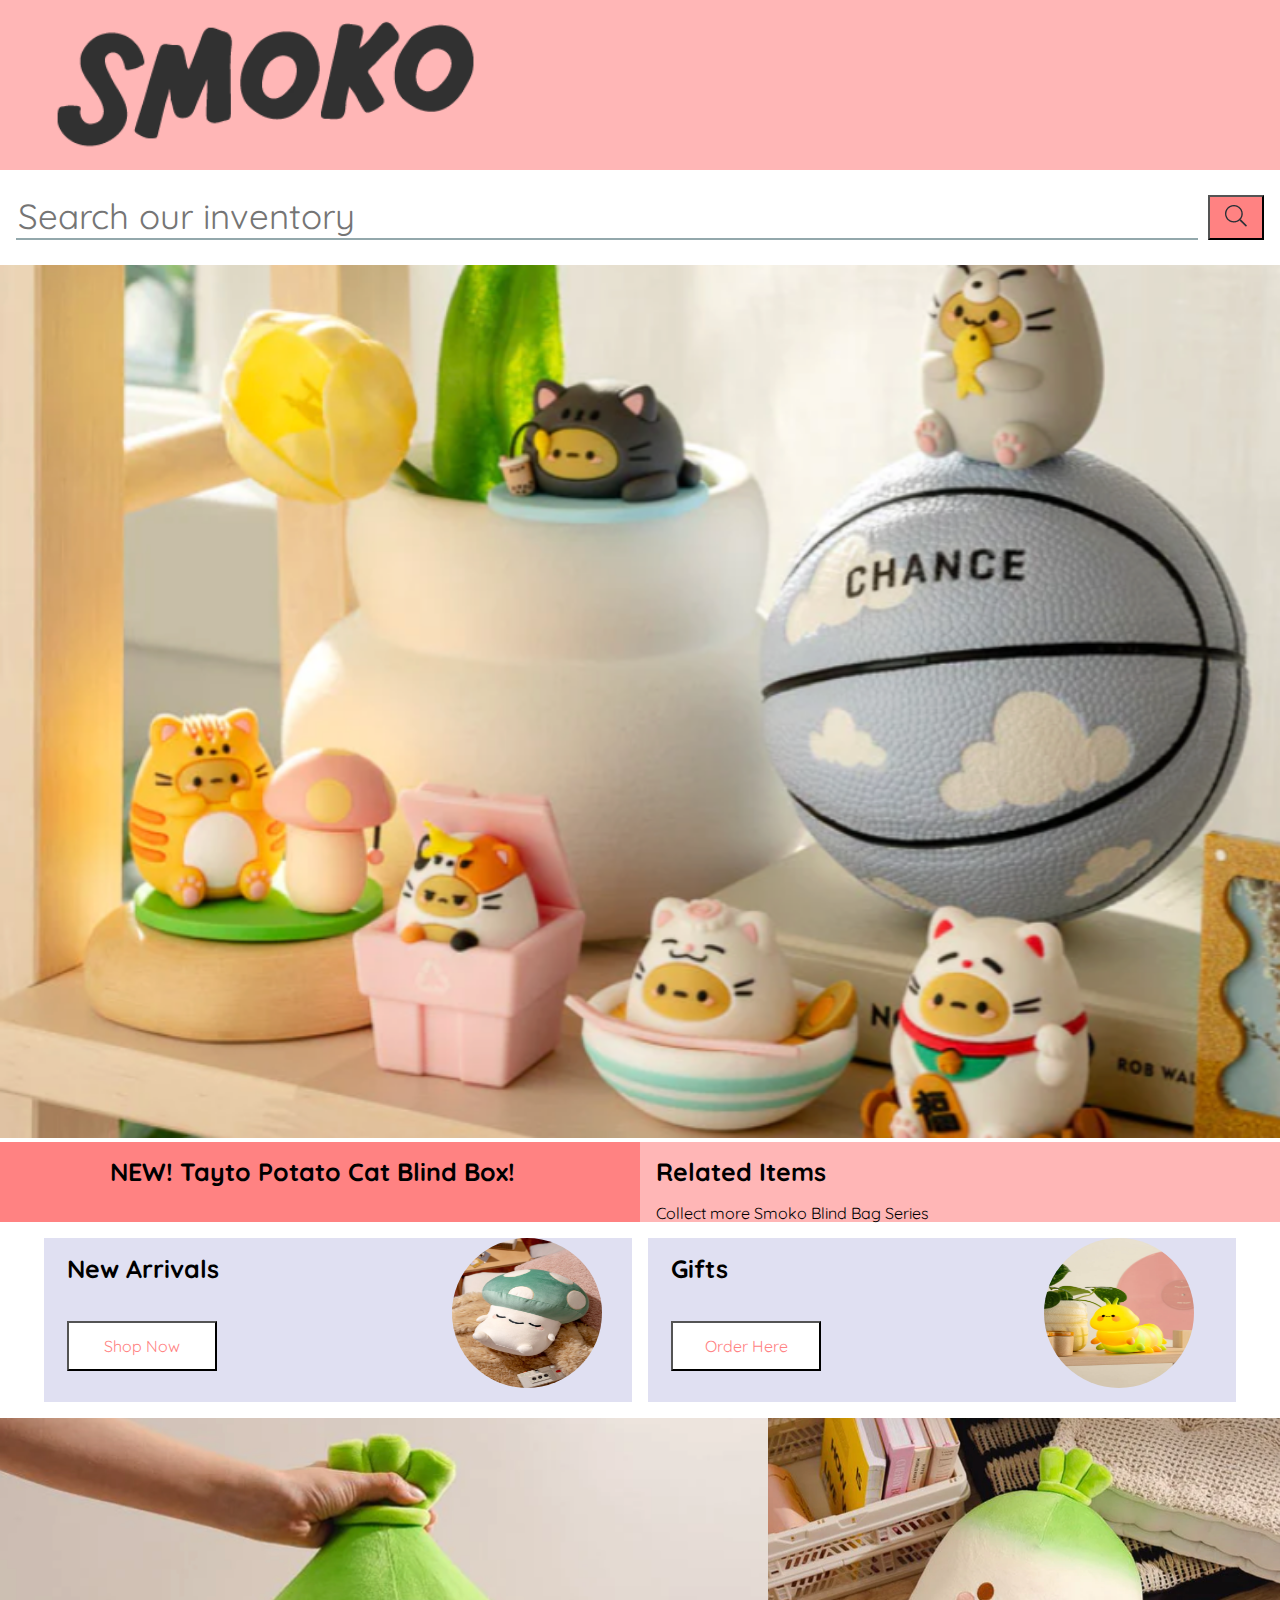
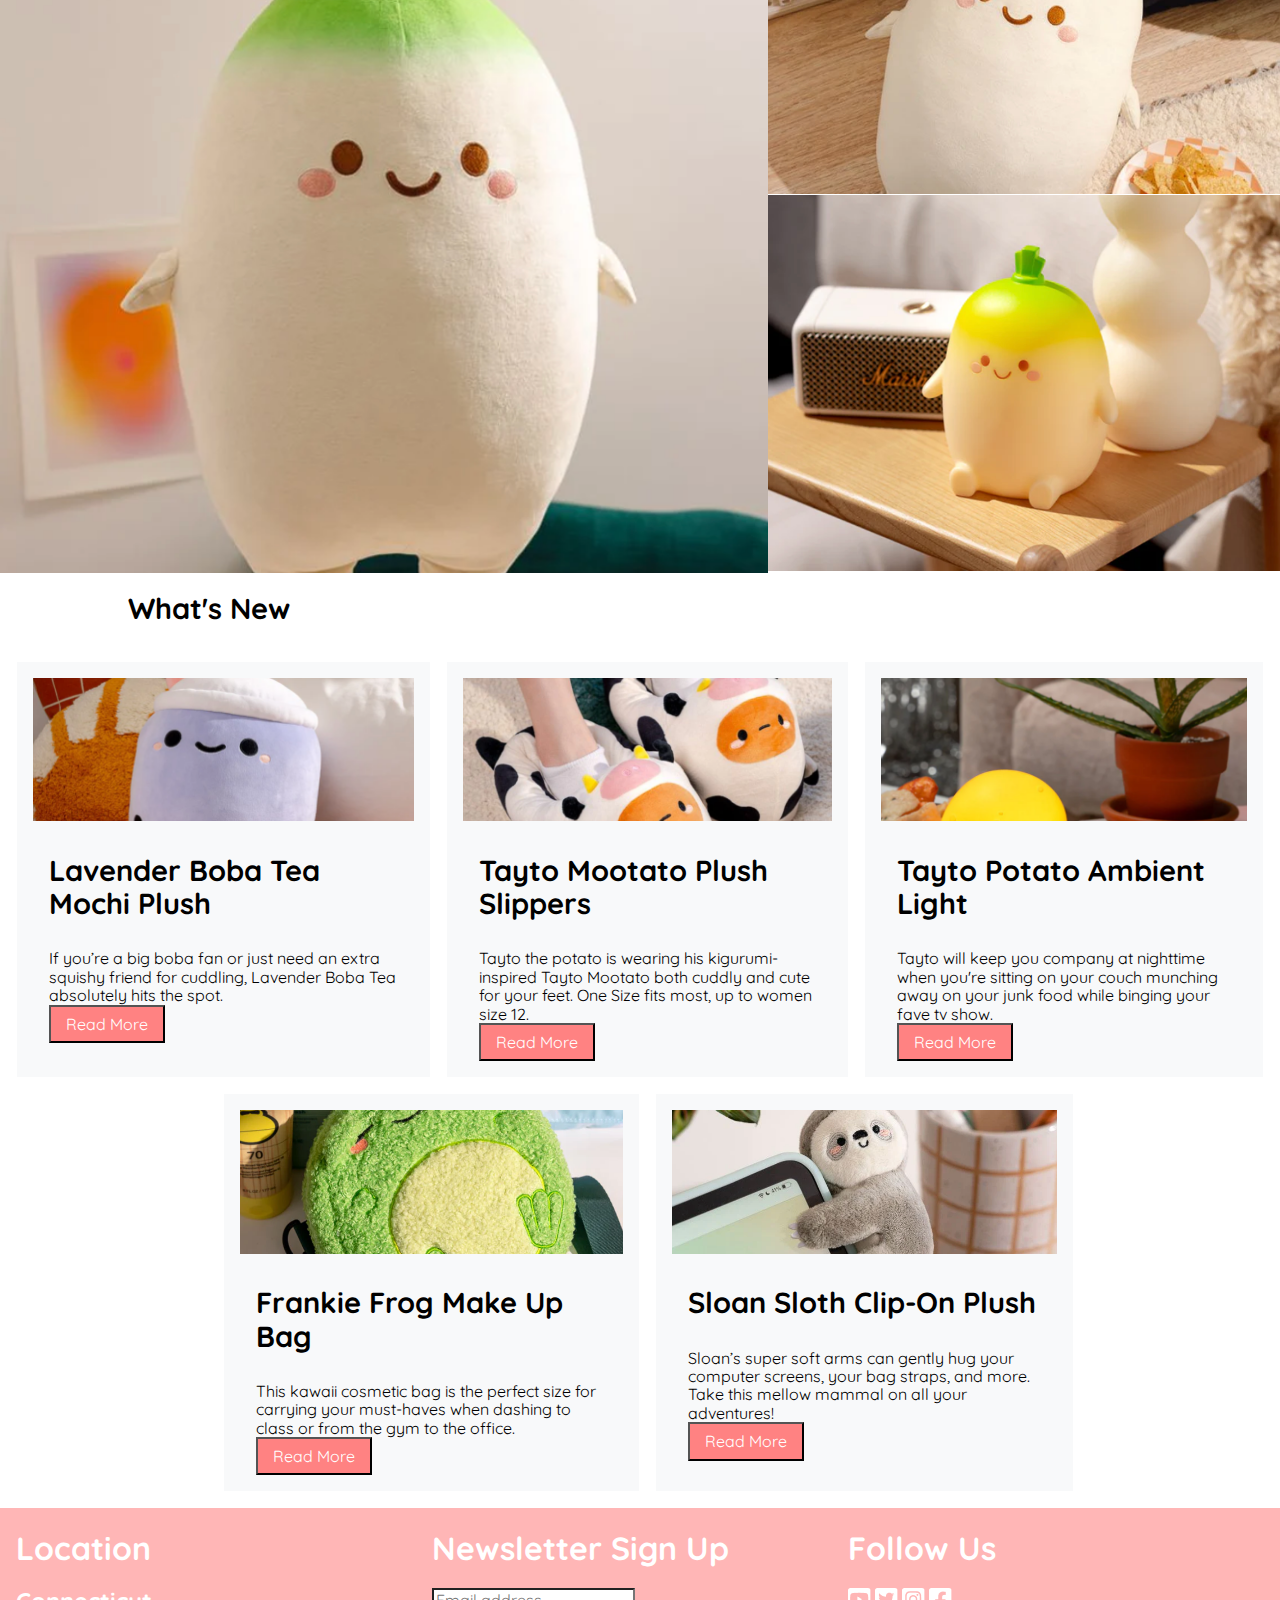
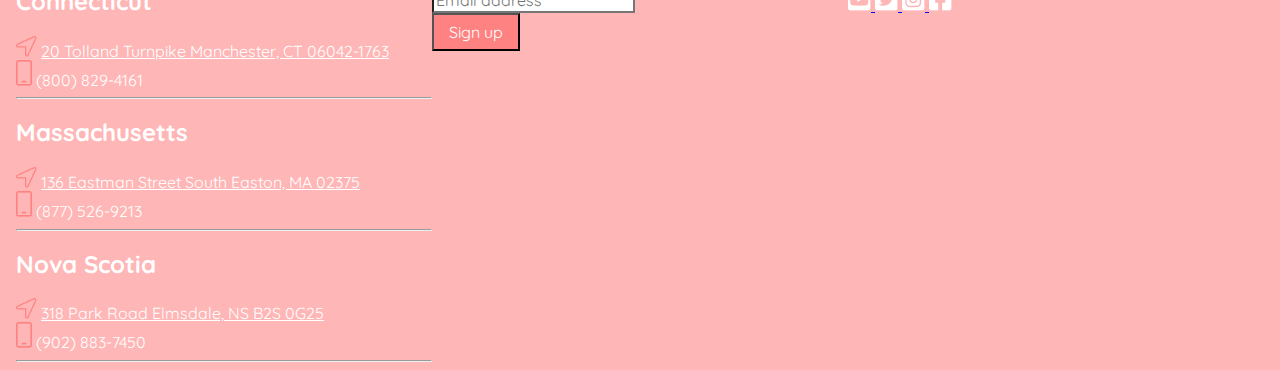
<file: deploy/index.html>
<!doctype html>
<html lang="en">


 <head>
   <meta charset="UTF-8">
   <meta name="viewport" content="width=device-width, initial-scale=1.0">
   <meta http-equiv="X-UA-Compatible" content="ie=edge">
   <link rel="preconnect" href="https://fonts.googleapis.com">
   <link rel="preconnect" href="https://fonts.gstatic.com" crossorigin>
   <link href="https://fonts.googleapis.com/css2?family=Quicksand:wght@300;400;500;600;700&display=swap" rel="stylesheet">
   <link rel="stylesheet" href="css/styles.css">
   <title>Starting Template</title>
 </head>


 <body>


   <header>
     <div class="header-color">
       <section class="container">
       <div class="content">
         <img class="large-image logo-image" src="img/smoko-logo.webp" alt="logo" />
       </div>
       </section>
     </div>


 <!-- Search -->     
     <section class="search container">
       <div class="content">
         <form action="#">
           <input type="text" placeholder="Search our inventory">
           <button class="button-search"><img src="img/search-icon.png" alt="search icon"></button>
         </form>
       </div>
   </section>
 </header>


 <!-- Hero -->
 <section>
   <img class="large-images" src = "img/hero.png" alt="Potato cat blindbox" />
 </section>


 <!-- Item Description -->


 <section class="hero">


 <section class="pink-boxes">
  
 <section class="bg-dark-pink container">
   <div class="content">
   <h1 class="headers"> NEW! Tayto Potato Cat
     Blind Box! </h1>
   </div>
 </section>


 <section class="bg-light-pink container">
   <div class="content">
   <h1 class="headers"> Related Items </h1>
   <p> Collect more Smoko Blind Bag Series </p>
   </div>
 </section>


 </section>


 </section>


 <!--New Arrivals and Gifts-->
<section class="NAG">
<section class="NAG-container">


 <section class="container light-purple arrivals">


   <div class="content">
     <h1 class="headers"> New Arrivals </h1>
     <div class="circlelmg">
     <img class="small-picture shroom" src="img/shroom.png" alt="mushroom">
     </div>
     <button class="button1">
       Shop Now
     </button> 
   </div>


 </section>


 <section class="container light-purple gifts">


   <div class="content">
     <h1 class="headers"> Gifts </h1>
     <div class="circlelmg">
     <img class="small-picture caterpie" src="img/caterpillar.png" alt="caterpillar">
     </div>
     <button class="button1">
       Order Here
     </button> 
   </div>
 </section>


</section>
</section>


 <!-- Radish -->
 <section class="radish">
 <section class="radish-pictures">
   <img class="large-images d1" src="img/daikon1.png" alt="daikon 1">
   <img class="large-images d2" src="img/daikon2.png" alt="daikon 2">
   <img class="large-images d3" src="img/daikon3.png" alt="daikon 3">
 </section>
 </section>


 <!-- What's New -->
 <section class="whats_new container">
   <div class="content">
     <h1 class="headers"> What's New </h1>
   </div>
 </section>


 <!-- Plushies -->
 <section class="plushies">
 <section class="plushie-container">
   <div class="boba">
   <img class="item-images" src="img/boba.png" alt="boba">
   <section class="container">
     <div class="content">
       <h3 class="headers"> Lavender Boba Tea Mochi Plush</h3>
       <p> If you’re a big boba fan or just need an extra squishy friend for cuddling, Lavender Boba Tea absolutely hits the spot.</p>
       <button class="button2">
       Read More
       </button> 
     </div>
   </section>
   </div>


   <div class="slippers">
     <img class="item-images" src="img/tato-slippers.png" alt="slips">
     <section class="container">
       <div class="content">
         <h3 class="headers"> Tayto Mootato Plush Slippers</h3>
         <p> Tayto the potato is wearing his kigurumi-inspired Tayto Mootato both cuddly and cute for your feet. One Size fits most, up to women size 12.</p>
         <button class="button2">
           Read More
         </button> 
       </div>
     </section>
   </div>


   <div class="tayto">
     <img class="item-images" src="img/tato-light.png" alt="light">
     <section class="container">
       <div class="content">
         <h3 class="headers"> Tayto Potato Ambient Light</h3>
         <p>Tayto will keep you company at nighttime when you're sitting on your couch munching away on your junk food while binging your fave tv show.</p>
         <button class="button2">
           Read More
         </button> 
       </div>
     </section>
   </div>


   <div class="frog">
     <img class="item-images" src="img/frog.png" alt="frog">
     <section class="container">
       <div class="content">
         <h3 class="headers"> Frankie Frog Make Up Bag </h3>
         <p>This kawaii cosmetic bag is the perfect size for carrying your must-haves when dashing to class or from the gym to the office.</p>
         <button class="button2">
           Read More
         </button> 
       </div>
     </section>
   </div>


   <div class="sloth">
     <img class="item-images" src="img/sloth.png" alt="sloth">
     <section class="container">
       <div class="content">
         <h3 class="headers"> Sloan Sloth Clip-On Plush</h3>
         <p> Sloan’s super soft arms can gently hug your computer screens, your bag straps, and more. Take this mellow mammal on all your adventures!</p>
         <button class="button2">
           Read More
         </button> 
       </div>
     </section>
   </div>


 </section>
 </section>


 <!--Footer-->
 <footer class="bg-light-pink">
 <section class="container">
 <div class="content footer-container">




 <div class="locations">


   <div class="background locations">
     <div class="white-text">
       <h1>Location</h1>
     </div>


     <div class="white-text">
       <h2>Connecticut</h2>
     </div>
     <div>
       <img src="img/location-arrow.png" alt="location icon">
         <a href="#" class="white-text">
           20 Tolland  Turnpike
           Manchester, CT 06042-1763
         </a>
     </div>
     <div>
       <img src="img/phone.png" alt="phone icon">
         <p class="white-text">(800) 829-4161</p>
     </div>
     <hr>
    
     <div class="white-text">
       <h2>Massachusetts</h2>
     </div>
     <div>
       <img src="img/location-arrow.png" alt="location icon">
         <a href="#" class="white-text">
         136 Eastman Street South
         Easton,  MA 02375
         </a>
     </div>
     <div>
       <img src="img/phone.png" alt="phone icon">
         <p class="white-text">(877)  526-9213</p>
     </div>
     <hr>


     <div class="white-text">
       <h2>Nova Scotia</h2>
     </div>
     <div>
       <img src="img/location-arrow.png" alt="location icon">
         <a href="#" class="white-text">
           318 Park Road
           Elmsdale, NS B2S 0G25
         </a>
     </div>
     <div>
       <img src="img/phone.png" alt="phone icon">
         <p class="white-text">(902) 883-7450</p>
     </div>
     <hr>
   </div>


 </div>


 <!--Sign up-->
  <div class="sign_up">
    <div>
     <div class="white-text">
       <h1>Newsletter Sign Up</h1>
     </div>
   <form action="#">
     <input type="text" placeholder="Email address">
     <button class="button2">
       Sign up
     </button>
   </form>
   </div>


 </div>


 <div class="follow">


   <div class="white-text">
     <h1>Follow Us</h1>
   </div>
     <a href="#">
       <img src="img/youtube.png" alt=Youtube>
     </a>


     <a href="#">
       <img src="img/twitter.png" alt="Twitter">
     </a>


     <a href="#">
       <img src="img/ig.png" alt="ig">
     </a>


     <a href="#">
       <img src="img/fb.png" alt="fb">
     </a>
 </div>


     <script src="js/scripts-min.js"></script>


</div>
</section>
</footer>


</body>


</html>
</file>
<file: deploy/css/styles.css>
/* =============
    Mixins
============= */
/* ---------------- Font Sizing ---------------- */
html {
  font-size: 100%;
}

/* ---------------- Media Queries ---------------- */
/* =============
    Variables
============= */
/*! normalize.css v8.0.1 | MIT License | github.com/necolas/normalize.css */
/* Document
   ========================================================================== */
/**
 * 1. Correct the line height in all browsers.
 * 2. Prevent adjustments of font size after orientation changes in iOS.
 */
html {
  line-height: 1.15; /* 1 */
  -webkit-text-size-adjust: 100%; /* 2 */
}

/* Sections
   ========================================================================== */
/**
 * Remove the margin in all browsers.
 */
body {
  margin: 0;
}

/**
 * Render the `main` element consistently in IE.
 */
main {
  display: block;
}

/**
 * Correct the font size and margin on `h1` elements within `section` and
 * `article` contexts in Chrome, Firefox, and Safari.
 */
h1 {
  font-size: 2em;
  margin: 0.67em 0;
}

/* Grouping content
   ========================================================================== */
/**
 * 1. Add the correct box sizing in Firefox.
 * 2. Show the overflow in Edge and IE.
 */
hr {
  box-sizing: content-box; /* 1 */
  height: 0; /* 1 */
  overflow: visible; /* 2 */
}

/**
 * 1. Correct the inheritance and scaling of font size in all browsers.
 * 2. Correct the odd `em` font sizing in all browsers.
 */
pre {
  font-family: monospace, monospace; /* 1 */
  font-size: 1em; /* 2 */
}

/* Text-level semantics
   ========================================================================== */
/**
 * Remove the gray background on active links in IE 10.
 */
a {
  background-color: transparent;
}

/**
 * 1. Remove the bottom border in Chrome 57-
 * 2. Add the correct text decoration in Chrome, Edge, IE, Opera, and Safari.
 */
abbr[title] {
  border-bottom: none; /* 1 */
  text-decoration: underline; /* 2 */
  text-decoration: underline dotted; /* 2 */
}

/**
 * Add the correct font weight in Chrome, Edge, and Safari.
 */
b,
strong {
  font-weight: bolder;
}

/**
 * 1. Correct the inheritance and scaling of font size in all browsers.
 * 2. Correct the odd `em` font sizing in all browsers.
 */
code,
kbd,
samp {
  font-family: monospace, monospace; /* 1 */
  font-size: 1em; /* 2 */
}

/**
 * Add the correct font size in all browsers.
 */
small {
  font-size: 80%;
}

/**
 * Prevent `sub` and `sup` elements from affecting the line height in
 * all browsers.
 */
sub,
sup {
  font-size: 75%;
  line-height: 0;
  position: relative;
  vertical-align: baseline;
}

sub {
  bottom: -0.25em;
}

sup {
  top: -0.5em;
}

/* Embedded content
   ========================================================================== */
/**
 * Remove the border on images inside links in IE 10.
 */
img {
  border-style: none;
}

/* Forms
   ========================================================================== */
/**
 * 1. Change the font styles in all browsers.
 * 2. Remove the margin in Firefox and Safari.
 */
button,
input,
optgroup,
select,
textarea {
  font-family: inherit; /* 1 */
  font-size: 100%; /* 1 */
  line-height: 1.15; /* 1 */
  margin: 0; /* 2 */
}

/**
 * Show the overflow in IE.
 * 1. Show the overflow in Edge.
 */
button,
input { /* 1 */
  overflow: visible;
}

/**
 * Remove the inheritance of text transform in Edge, Firefox, and IE.
 * 1. Remove the inheritance of text transform in Firefox.
 */
button,
select { /* 1 */
  text-transform: none;
}

/**
 * Correct the inability to style clickable types in iOS and Safari.
 */
button,
[type=button],
[type=reset],
[type=submit] {
  -webkit-appearance: button;
}

/**
 * Remove the inner border and padding in Firefox.
 */
button::-moz-focus-inner,
[type=button]::-moz-focus-inner,
[type=reset]::-moz-focus-inner,
[type=submit]::-moz-focus-inner {
  border-style: none;
  padding: 0;
}

/**
 * Restore the focus styles unset by the previous rule.
 */
button:-moz-focusring,
[type=button]:-moz-focusring,
[type=reset]:-moz-focusring,
[type=submit]:-moz-focusring {
  outline: 1px dotted ButtonText;
}

/**
 * Correct the padding in Firefox.
 */
fieldset {
  padding: 0.35em 0.75em 0.625em;
}

/**
 * 1. Correct the text wrapping in Edge and IE.
 * 2. Correct the color inheritance from `fieldset` elements in IE.
 * 3. Remove the padding so developers are not caught out when they zero out
 *    `fieldset` elements in all browsers.
 */
legend {
  box-sizing: border-box; /* 1 */
  color: inherit; /* 2 */
  display: table; /* 1 */
  max-width: 100%; /* 1 */
  padding: 0; /* 3 */
  white-space: normal; /* 1 */
}

/**
 * Add the correct vertical alignment in Chrome, Firefox, and Opera.
 */
progress {
  vertical-align: baseline;
}

/**
 * Remove the default vertical scrollbar in IE 10+.
 */
textarea {
  overflow: auto;
}

/**
 * 1. Add the correct box sizing in IE 10.
 * 2. Remove the padding in IE 10.
 */
[type=checkbox],
[type=radio] {
  box-sizing: border-box; /* 1 */
  padding: 0; /* 2 */
}

/**
 * Correct the cursor style of increment and decrement buttons in Chrome.
 */
[type=number]::-webkit-inner-spin-button,
[type=number]::-webkit-outer-spin-button {
  height: auto;
}

/**
 * 1. Correct the odd appearance in Chrome and Safari.
 * 2. Correct the outline style in Safari.
 */
[type=search] {
  -webkit-appearance: textfield; /* 1 */
  outline-offset: -2px; /* 2 */
}

/**
 * Remove the inner padding in Chrome and Safari on macOS.
 */
[type=search]::-webkit-search-decoration {
  -webkit-appearance: none;
}

/**
 * 1. Correct the inability to style clickable types in iOS and Safari.
 * 2. Change font properties to `inherit` in Safari.
 */
::-webkit-file-upload-button {
  -webkit-appearance: button; /* 1 */
  font: inherit; /* 2 */
}

/* Interactive
   ========================================================================== */
/*
 * Add the correct display in Edge, IE 10+, and Firefox.
 */
details {
  display: block;
}

/*
 * Add the correct display in all browsers.
 */
summary {
  display: list-item;
}

/* Misc
   ========================================================================== */
/**
 * Add the correct display in IE 10+.
 */
template {
  display: none;
}

/**
 * Add the correct display in IE 10.
 */
[hidden] {
  display: none;
}

/* =============
   Base
============= */
.large-images {
  width: 100%;
}
@media (min-width: 576px) {
  .large-images {
    height: 252px;
    object-fit: cover;
  }
}
@media (min-width: 768px) {
  .large-images {
    height: 422px;
    object-fit: cover;
  }
}
@media (min-width: 992px) {
  .large-images {
    height: 625px;
    object-fit: cover;
  }
}
@media (min-width: 1200px) {
  .large-images {
    height: 873px;
    object-fit: cover;
  }
}

.small-picture {
  width: 113px;
  height: 113px;
}

.item-images {
  width: 100%;
  height: 100%;
  object-fit: cover;
}

.logo-image {
  width: 40%;
}

.container {
  display: grid;
  grid-template-columns: 16px auto 16px;
  grid-template-areas: ". content .";
}

.content {
  grid-area: content;
}

.bg-light-pink {
  background-color: #FFB6B6;
}

.bg-dark-pink {
  background-color: #FF8282;
}

.header-color {
  background-color: #FFB6B6;
}

.white-text {
  color: white;
}

.light-purple {
  background-color: #E0E0F2;
}

/* =============
    Typography
============= */
body {
  font-family: "Quicksand", sans-serif;
}

.headers {
  font-size: 18px;
}

/* =============
   Buttons
============= */
.button1:hover {
  background-color: #FF8282;
}

.button2:hover {
  background-color: #fff;
}

.button1 {
  background-color: #fff;
  color: #FF8282;
  padding: 8px 15px 8px 15px;
}

.button2 {
  background-color: #FF8282;
  color: #fff;
  padding: 8px 15px 8px 15px;
  display: flex;
  flex-direction: column;
}

.button-search {
  background-color: #FF8282;
  padding: 8px 15px 8px 15px;
  margin-left: 10px;
}

/* =============
    Forms
============= */
[type=text], [type=password], [type=date], [type=datetime], [type=datetime-local], [type=month], [type=week], [type=email], [type=number], [type=search], [type=tel], [type=time], [type=url], [type=color], textarea {
  box-shadow: none;
}

[type=text]:focus, [type=password]:focus, [type=date]:focus, [type=datetime]:focus, [type=datetime-local]:focus, [type=month]:focus, [type=week]:focus, [type=email]:focus, [type=number]:focus, [type=search]:focus, [type=tel]:focus, [type=time]:focus, [type=url]:focus, [type=color]:focus, textarea:focus {
  box-shadow: none;
}

input[type=text],
input[type=email],
input[type=password],
textarea {
  -webkit-appearance: none;
}

/* =============
    Navigation
============= */
/* =============
    Header
============= */
/* =============
   Footer
============= */
@media (min-width: 768px) {
  footer.container {
    display: grid;
    grid-template-columns: 10% auto 10%;
    grid-template-areas: ". content .";
  }
}

@media (min-width: 768px) {
  footer .footer-container {
    display: grid;
    grid-template-columns: 50% auto;
    grid-template-areas: "locations sign-up" "locations follow";
  }
}
@media (min-width: 992px) {
  footer .footer-container {
    display: grid;
    grid-template-columns: repeat(3, 1fr);
    grid-template-areas: "locations sign-up follow";
  }
}

@media (min-width: 768px) {
  .locations {
    grid-area: locations;
  }
}

@media (min-width: 768px) {
  .sign-up {
    grid-area: sign-up;
  }
}

@media (min-width: 768px) {
  .follow {
    grid-area: follow;
    align-items: right;
  }
}

p {
  display: inline;
}

/* =============
    Footer
============= */
@media (min-width: 768px) {
  .footer.container {
    display: grid;
    grid-template-columns: 10% auto 10%;
    grid-template-areas: ". content .";
  }
}

/* =============
   Hero
============= */
@media (min-width: 768px) {
  .hero .pink-boxes {
    display: grid;
    grid-template-columns: 40% 60%;
    grid-template-areas: "bg-dark-pink bg-light-pink";
  }
}
@media (min-width: 992px) {
  .hero .pink-boxes {
    display: grid;
    grid-template-columns: 50% 50%;
    grid-template-areas: "bg-dark-pink bg-light-pink";
  }
  .hero .bg-dark-pink {
    grid-template-columns: auto auto 16px;
  }
  .hero .bg-light-pink {
    grid-template-columns: 16px auto auto;
  }
  .hero .headers {
    font-size: 25px;
  }
}

/* =============
    Item Description
============= */
/* =============
   New Arrivals and gifts
============= */
.NAG .shroom {
  border-radius: 50%;
}
.NAG .caterpie {
  border-radius: 50%;
}
.NAG .light-purple {
  margin: 16px 0px 16px 0px;
}
.NAG .NAG-container .arrivals .content, .NAG .NAG-container .gifts .content {
  display: grid;
  grid-template-columns: 1fr 1fr;
  grid-template-areas: "header image" "button image";
}
.NAG .NAG-container .arrivals .content .headers, .NAG .NAG-container .gifts .content .headers {
  grid-area: header;
}
.NAG .NAG-container .arrivals .content .circlelmg, .NAG .NAG-container .gifts .content .circlelmg {
  grid-area: image;
  align-self: center;
  justify-self: end;
}
.NAG .NAG-container .arrivals .content .button1, .NAG .NAG-container .gifts .content .button1 {
  grid-area: button;
  width: 150px;
  height: 50px;
}
@media (min-width: 768px) {
  .NAG .NAG-container {
    display: grid;
    grid-template-columns: 50% 50%;
    grid-template-areas: "arrivals gifts";
  }
  .NAG .arrivals {
    margin: 16px 8px 16px 44px;
    padding: 0px 7px 10px 7px;
  }
  .NAG .shroom {
    padding: 0px 7px 0px 7px;
    border-radius: 50%;
  }
  .NAG .caterpie {
    border-radius: 50%;
  }
  .NAG .gifts {
    margin: 16px 44px 16px 8px;
    padding: 0px 7px 10px 7px;
  }
  .NAG .headers {
    font-size: 25px;
  }
}

@media (min-width: 992px) {
  .headers {
    font-size: 29px;
  }
  .NAG-container {
    display: grid;
    grid-template-columns: 50% 50%;
    grid-template-areas: "arrivals gifts";
  }
  .arrivals {
    margin: 16px 8px 16px 44px;
    padding: 40px 19px 0px 19px;
  }
  .shroom {
    padding: 0px 19px 0px 19px;
    border-radius: 50%;
    width: 150px;
    height: 150px;
  }
  .caterpie {
    padding: 0px 19px 0px 19px;
    border-radius: 50%;
    width: 150px;
    height: 150px;
  }
}
/* =============
   Plushies
============= */
@media (min-width: 768px) {
  .plushies .plushie-container {
    display: grid;
    grid-template-columns: repeat;
    grid-template-areas: "p1 p1 p2 p2" "p3 p3 p4 p4" ". p5 p5 .";
  }
  .plushies .item-images {
    width: 100%;
    height: 188px;
    object-fit: cover;
  }
  .plushies .boba {
    grid-area: p1;
    padding: 16px 16px 16px 16px;
    margin: 0px 17px 0px 17px;
    background-color: #F8F9FA;
  }
  .plushies .slippers {
    grid-area: p2;
    padding: 16px 16px 16px 16px;
    margin: 0px 17px 17px 0px;
    background-color: #F8F9FA;
  }
  .plushies .tayto {
    grid-area: p3;
    padding: 16px 16px 16px 16px;
    margin: 17px 17px 17px 17px;
    background-color: #F8F9FA;
  }
  .plushies .frog {
    grid-area: p4;
    padding: 16px 16px 16px 16px;
    margin: 0px 17px 17px 0px;
    background-color: #F8F9FA;
  }
  .plushies .sloth {
    grid-area: p5;
    padding: 16px 16px 16px 16px;
    margin: 0px 0px 17px 0px;
    background-color: #F8F9FA;
  }
}
@media (min-width: 992px) {
  .plushies .plushie-container {
    display: grid;
    grid-template-areas: "p1 p1 p2 p2 p3 p3" ". p4 p4 p5 p5 .";
  }
  .plushies .item-images {
    width: 100%;
    height: 143.5px;
    object-fit: cover;
  }
  .plushies .boba {
    grid-area: p1;
    padding: 16px 16px 16px 16px;
    margin: 17px 17px 17px 17px;
    background-color: #F8F9FA;
  }
  .plushies .slippers {
    grid-area: p2;
    padding: 16px 16px 16px 16px;
    margin: 17px 17px 17px 0px;
    background-color: #F8F9FA;
  }
  .plushies .tayto {
    grid-area: p3;
    padding: 16px 16px 16px 16px;
    margin: 17px 17px 17px 0px;
    background-color: #F8F9FA;
  }
  .plushies .frog {
    grid-area: p4;
    padding: 16px 16px 16px 16px;
    margin: 0px 17px 17px 0px;
    background-color: #F8F9FA;
  }
  .plushies .sloth {
    grid-area: p5;
    padding: 16px 16px 16px 16px;
    margin: 0px 0px 17px 0px;
    background-color: #F8F9FA;
  }
}

@media (min-width: 1200px) {
  .plushie-container {
    display: grid;
    grid-template-areas: "p1 p1 p2 p2 p3 p3" ". p4 p4 p5 p5 .";
  }
  .item-images {
    width: 100%;
    height: 164px;
    object-fit: cover;
  }
  .boba {
    grid-area: p1;
    padding: 16px 16px 16px 16px;
    margin: 17px 17px 17px 17px;
    background-color: #F8F9FA;
  }
  .slippers {
    grid-area: p2;
    padding: 16px 16px 16px 16px;
    margin: 17px 17px 17px 0px;
    background-color: #F8F9FA;
  }
  .tayto {
    grid-area: p3;
    padding: 16px 16px 16px 16px;
    margin: 17px 17px 17px 0px;
    background-color: #F8F9FA;
  }
  .frog {
    grid-area: p4;
    padding: 16px 16px 16px 16px;
    margin: 0px 17px 17px 0px;
    background-color: #F8F9FA;
  }
  .sloth {
    grid-area: p5;
    padding: 16px 16px 16px 16px;
    margin: 0px 0px 17px 0px;
    background-color: #F8F9FA;
  }
}
/* =============
   Radish
============= */
.radish .d3 {
  display: none;
}
@media (min-width: 768px) {
  .radish .radish-pictures {
    display: grid;
    grid-template-columns: 50% auto;
  }
  .radish .radish1 {
    width: 393px;
    height: 596px;
    object-fit: cover;
  }
  .radish .radish2 {
    width: 393px;
    height: 596px;
    object-fit: cover;
  }
}
@media (min-width: 992px) {
  .radish .radish-pictures {
    display: grid;
    grid-template-columns: 60% auto;
  }
  .radish .radish1 {
    width: 536px;
    height: 625px;
    object-fit: cover;
  }
  .radish .radish2 {
    width: 460px;
    height: 625px;
    object-fit: cover;
  }
}
@media (min-width: 1200px) {
  .radish .radish-pictures {
    display: grid;
    grid-template-areas: "g1 g2" "g1 g3";
  }
  .radish .d1 {
    grid-area: g1;
    height: 755px;
    width: 100%;
    object-fit: cover;
  }
  .radish .d2 {
    grid-area: g2;
    height: 376px;
    width: 100%;
    object-fit: cover;
  }
  .radish .d3 {
    display: block;
    grid-area: g3;
    height: 376px;
    width: 100%;
    object-fit: cover;
  }
}

/* =============
   Search
============= */
.search {
  margin: 25px 0px 25px 0px;
}
.search .content form {
  display: flex;
}
.search .content form input {
  color: #93A8AC;
  font-size: 16px;
  width: 100%;
  border: none;
  border-bottom: 2px solid #93A8AC;
}
@media (min-width: 768px) {
  .search .content form input {
    font-size: 30px;
  }
}
@media (min-width: 992px) {
  .search .content form input {
    font-size: 35px;
  }
}
@media (min-width: 1200px) {
  .search .content form input {
    font-size: 35px;
  }
}

/* =============
    Whats New
============= */
@media (min-width: 768px) {
  .whats_new.container {
    display: grid;
    grid-template-columns: 10% auto 10%;
    grid-template-areas: ". content .";
  }
}
</file>
